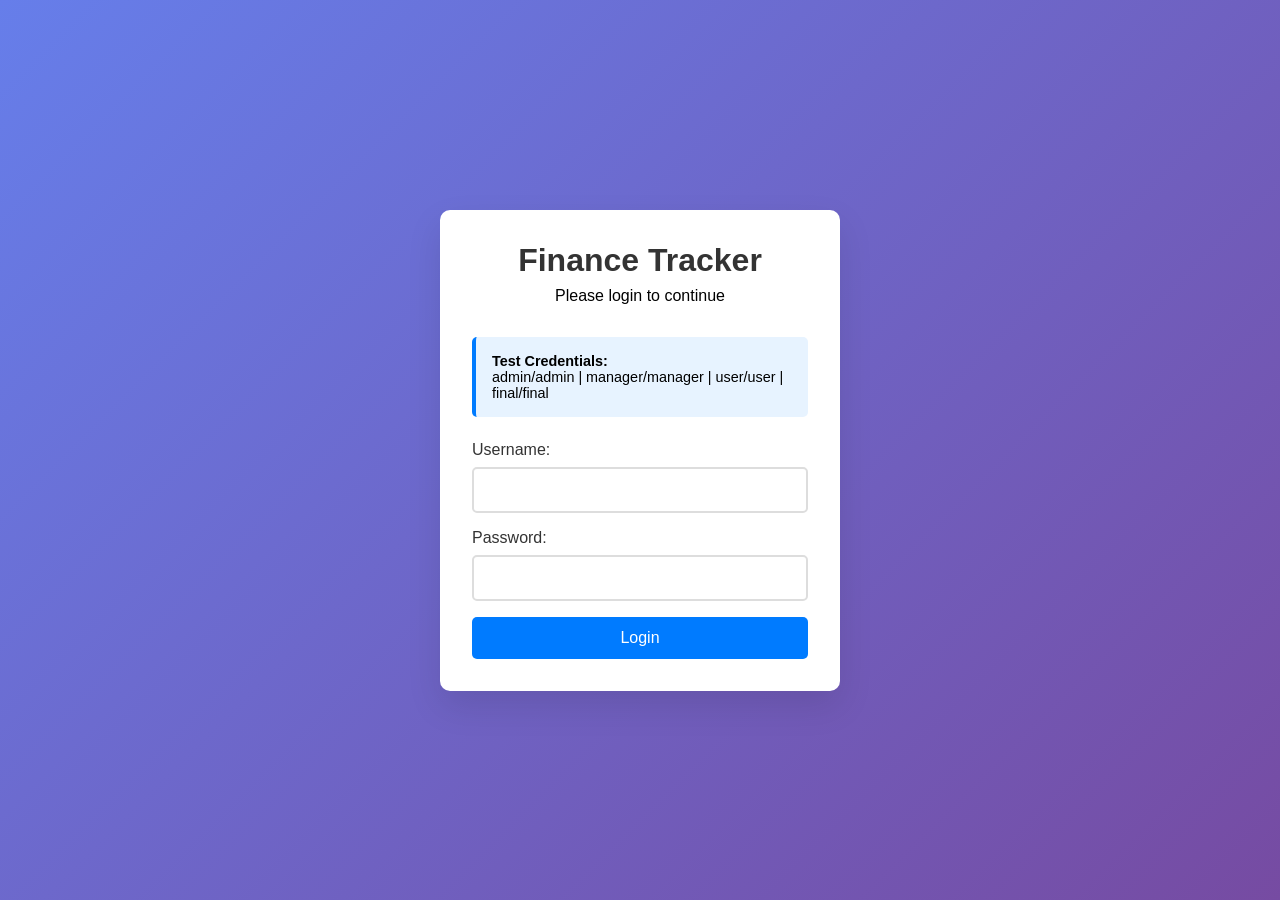
<file: login.html>
<!DOCTYPE html>
<html lang="en">
<head>
    <meta charset="UTF-8">
    <meta name="viewport" content="width=device-width, initial-scale=1.0">
    <title>Finance Tracker - Login</title>
    <style>
        * {
            margin: 0;
            padding: 0;
            box-sizing: border-box;
            font-family: 'Segoe UI', Tahoma, Geneva, Verdana, sans-serif;
        }
        
        body {
            background: linear-gradient(135deg, #667eea 0%, #764ba2 100%);
            min-height: 100vh;
            display: flex;
            align-items: center;
            justify-content: center;
        }
        
        .login-container {
            background: white;
            padding: 2rem;
            border-radius: 10px;
            box-shadow: 0 15px 35px rgba(0, 0, 0, 0.1);
            width: 100%;
            max-width: 400px;
        }
        
        .login-header {
            text-align: center;
            margin-bottom: 2rem;
        }
        
        .login-header h1 {
            color: #333;
            margin-bottom: 0.5rem;
        }
        
        .test-credentials {
            background: #e7f3ff;
            padding: 1rem;
            border-radius: 5px;
            margin-bottom: 1.5rem;
            font-size: 0.9em;
            border-left: 4px solid #007bff;
        }
        
        .form-group {
            margin-bottom: 1rem;
        }
        
        .form-group label {
            display: block;
            margin-bottom: 0.5rem;
            color: #333;
            font-weight: 500;
        }
        
        .form-group input {
            width: 100%;
            padding: 0.75rem;
            border: 2px solid #ddd;
            border-radius: 5px;
            font-size: 1rem;
            transition: border-color 0.3s;
        }
        
        .form-group input:focus {
            outline: none;
            border-color: #007bff;
        }
        
        .login-btn {
            width: 100%;
            padding: 0.75rem;
            background: #007bff;
            color: white;
            border: none;
            border-radius: 5px;
            font-size: 1rem;
            cursor: pointer;
            transition: background-color 0.3s;
        }
        
        .login-btn:hover {
            background: #0056b3;
        }
        
        .login-btn:disabled {
            background: #ccc;
            cursor: not-allowed;
        }
        
        .error {
            color: #dc3545;
            text-align: center;
            margin-top: 1rem;
            padding: 0.5rem;
            background: #f8d7da;
            border-radius: 5px;
            display: none;
        }
        
        .success {
            color: #155724;
            text-align: center;
            margin-top: 1rem;
            padding: 0.5rem;
            background: #d4edda;
            border-radius: 5px;
            display: none;
        }

        /* Responsive Design */
        @media (max-width: 768px) {
            body {
                padding: 1rem;
            }

            .login-container {
                padding: 1.5rem;
                max-width: 100%;
                margin: 0 1rem;
            }

            .login-header h1 {
                font-size: 1.5rem;
            }

            .test-credentials {
                font-size: 0.85em;
                padding: 0.75rem;
            }
        }

        @media (max-width: 480px) {
            body {
                padding: 0.5rem;
            }

            .login-container {
                padding: 1rem;
                margin: 0 0.5rem;
            }

            .login-header h1 {
                font-size: 1.3rem;
            }

            .login-header p {
                font-size: 0.9rem;
            }

            .test-credentials {
                font-size: 0.8em;
                padding: 0.5rem;
            }

            .form-group input {
                padding: 0.6rem;
                font-size: 0.95rem;
            }

            .login-btn {
                padding: 0.6rem;
                font-size: 0.95rem;
            }
        }
    </style>
</head>
<body>
    <div class="login-container">
        <div class="login-header">
            <h1>Finance Tracker</h1>
            <p>Please login to continue</p>
        </div>
        
        <div class="test-credentials">
            <strong>Test Credentials:</strong><br>
            admin/admin | manager/manager | user/user | final/final
        </div>
        
        <form id="login-form">
            <div class="form-group">
                <label for="username">Username:</label>
                <input type="text" id="username" name="username" required>
            </div>
            
            <div class="form-group">
                <label for="password">Password:</label>
                <input type="password" id="password" name="password" required>
            </div>
            
            <button type="submit" class="login-btn" id="login-btn">Login</button>
            
            <div id="error-message" class="error"></div>
            <div id="success-message" class="success"></div>
        </form>
    </div>

    <script>
        document.getElementById('login-form').addEventListener('submit', function(e) {
            e.preventDefault();
            
            const username = document.getElementById('username').value;
            const password = document.getElementById('password').value;
            const errorDiv = document.getElementById('error-message');
            const successDiv = document.getElementById('success-message');
            const loginBtn = document.getElementById('login-btn');
            
            // Reset messages
            errorDiv.style.display = 'none';
            successDiv.style.display = 'none';
            
            // Show loading state
            loginBtn.textContent = 'Logging in...';
            loginBtn.disabled = true;
            
            // Simple credential check (for demo purposes)
            const validCredentials = {
                'admin': 'admin',
                'manager': 'manager', 
                'user': 'user',
                'final': 'final'
            };
            
            if (validCredentials[username] && validCredentials[username] === password) {
                // Store user info in sessionStorage
                sessionStorage.setItem('userType', username);
                sessionStorage.setItem('userId', '1');
                sessionStorage.setItem('username', username);
                sessionStorage.setItem('isLoggedIn', 'true');
                
                // Show success message
                successDiv.textContent = 'Login successful! Redirecting...';
                successDiv.style.display = 'block';
                loginBtn.textContent = 'Success!';
                loginBtn.style.background = '#28a745';
                
                // Redirect to main page
                setTimeout(() => {
                    window.location.href = 'index.html';
                }, 1000);
            } else {
                // Show error message
                errorDiv.textContent = 'Invalid credentials. Please try again.';
                errorDiv.style.display = 'block';
                loginBtn.textContent = 'Login';
                loginBtn.disabled = false;
            }
        });
        
        // Check if already logged in
        if (sessionStorage.getItem('isLoggedIn') === 'true') {
            window.location.href = 'index.html';
        }
    </script>
</body>
</html>
</file>
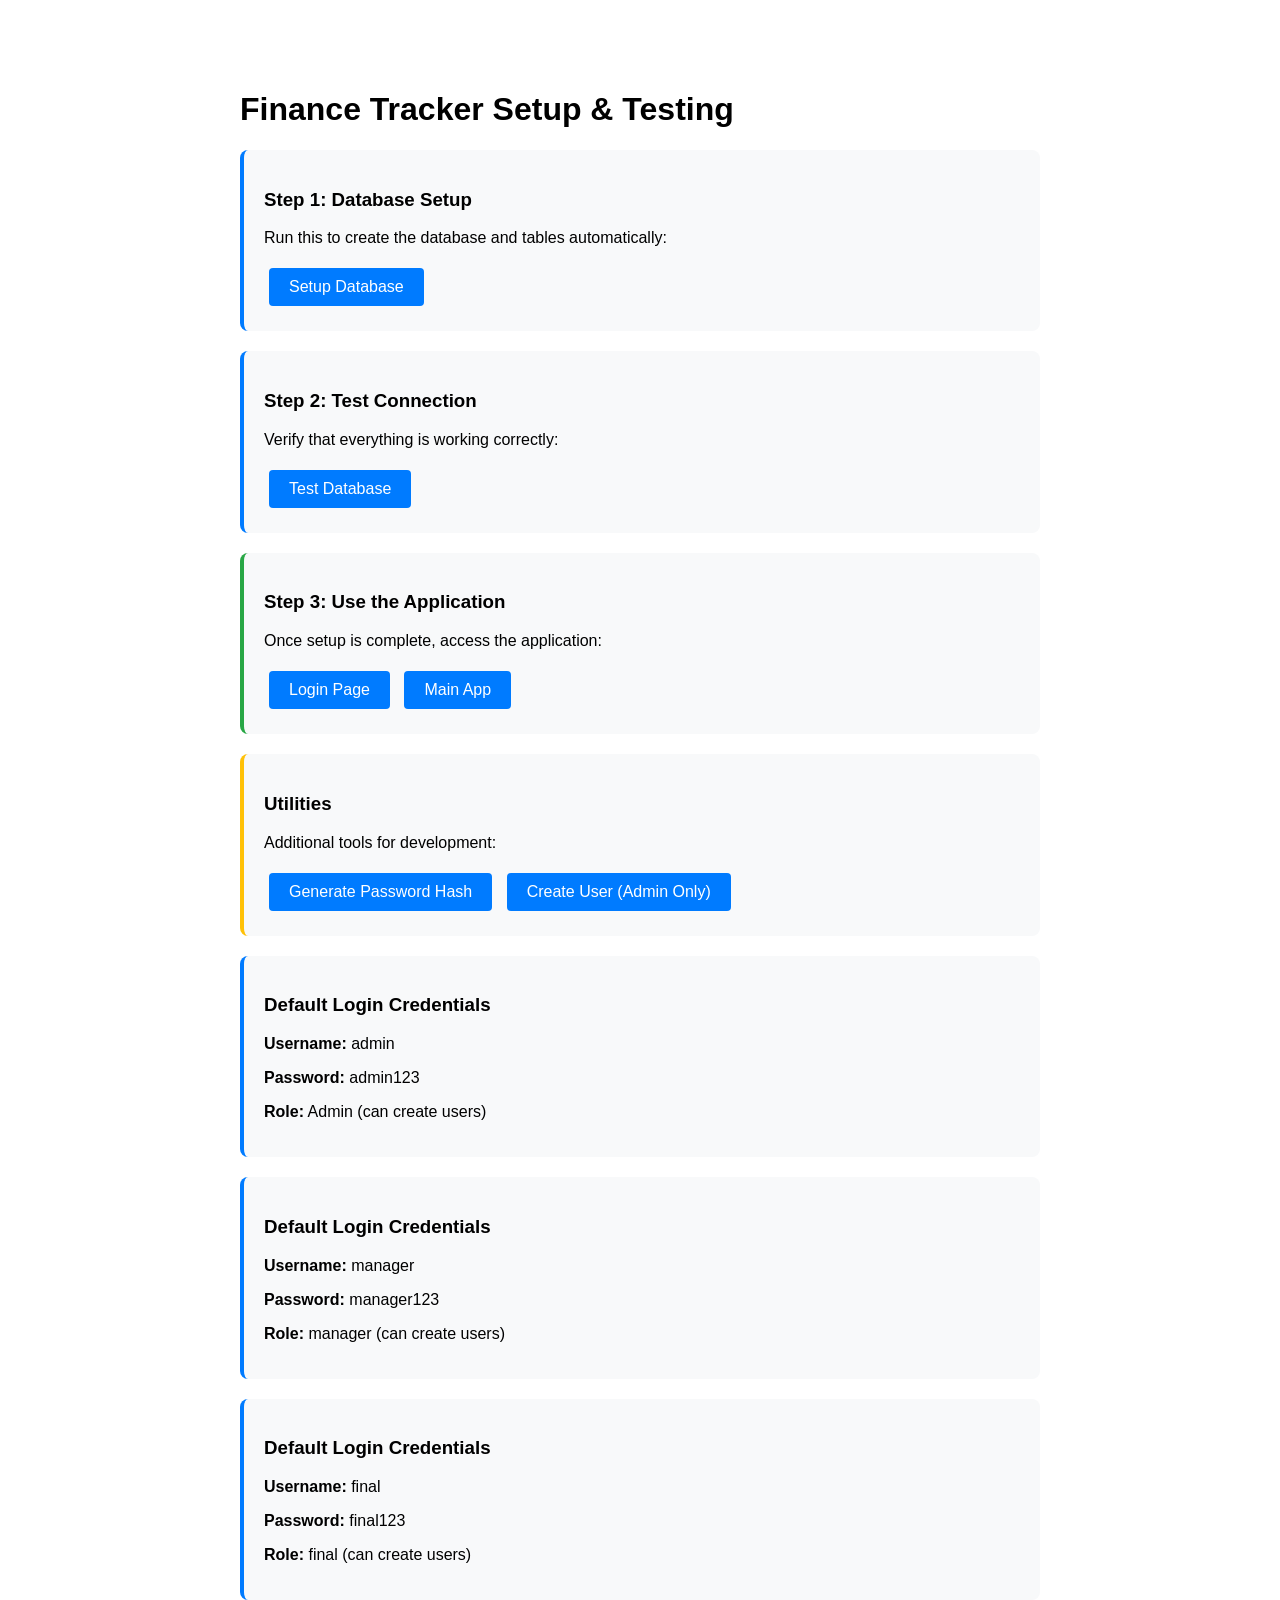
<file: setup-index.html>
<!DOCTYPE html>
<html lang="en">
<head>
    <meta charset="UTF-8">
    <meta name="viewport" content="width=device-width, initial-scale=1.0">
    <title>Finance Tracker Setup</title>
    <style>
        body { font-family: Arial, sans-serif; max-width: 800px; margin: 50px auto; padding: 20px; }
        .card { background: #f8f9fa; padding: 20px; margin: 20px 0; border-radius: 8px; border-left: 4px solid #007bff; }
        .btn { display: inline-block; padding: 10px 20px; background: #007bff; color: white; text-decoration: none; border-radius: 4px; margin: 5px; }
        .btn:hover { background: #0056b3; }
        .success { border-left-color: #28a745; }
        .warning { border-left-color: #ffc107; }
    </style>
</head>
<body>
    <h1>Finance Tracker Setup & Testing</h1>
    
    <div class="card">
        <h3>Step 1: Database Setup</h3>
        <p>Run this to create the database and tables automatically:</p>
        <a href="setup-db.php" class="btn">Setup Database</a>
    </div>
    
    <div class="card">
        <h3>Step 2: Test Connection</h3>
        <p>Verify that everything is working correctly:</p>
        <a href="test-db.php" class="btn">Test Database</a>
    </div>
    
    <div class="card success">
        <h3>Step 3: Use the Application</h3>
        <p>Once setup is complete, access the application:</p>
        <a href="login.html" class="btn">Login Page</a>
        <a href="index.html" class="btn">Main App</a>
    </div>
    
    <div class="card warning">
        <h3>Utilities</h3>
        <p>Additional tools for development:</p>
        <a href="generate-hash.php" class="btn">Generate Password Hash</a>
        <a href="create-user.html" class="btn">Create User (Admin Only)</a>
    </div>
    
    <div class="card">
        <h3>Default Login Credentials</h3>
        <p><strong>Username:</strong> admin</p>
        <p><strong>Password:</strong> admin123</p>
        <p><strong>Role:</strong> Admin (can create users)</p>
    </div>
    <div class="card">
        <h3>Default Login Credentials</h3>
        <p><strong>Username:</strong> manager</p>
        <p><strong>Password:</strong> manager123</p>
        <p><strong>Role:</strong> manager (can create users)</p>
    </div>
    <div class="card">
        <h3>Default Login Credentials</h3>
        <p><strong>Username:</strong> final</p>
        <p><strong>Password:</strong> final123</p>
        <p><strong>Role:</strong> final (can create users)</p>
    </div>
</body>
</html>
</file>
